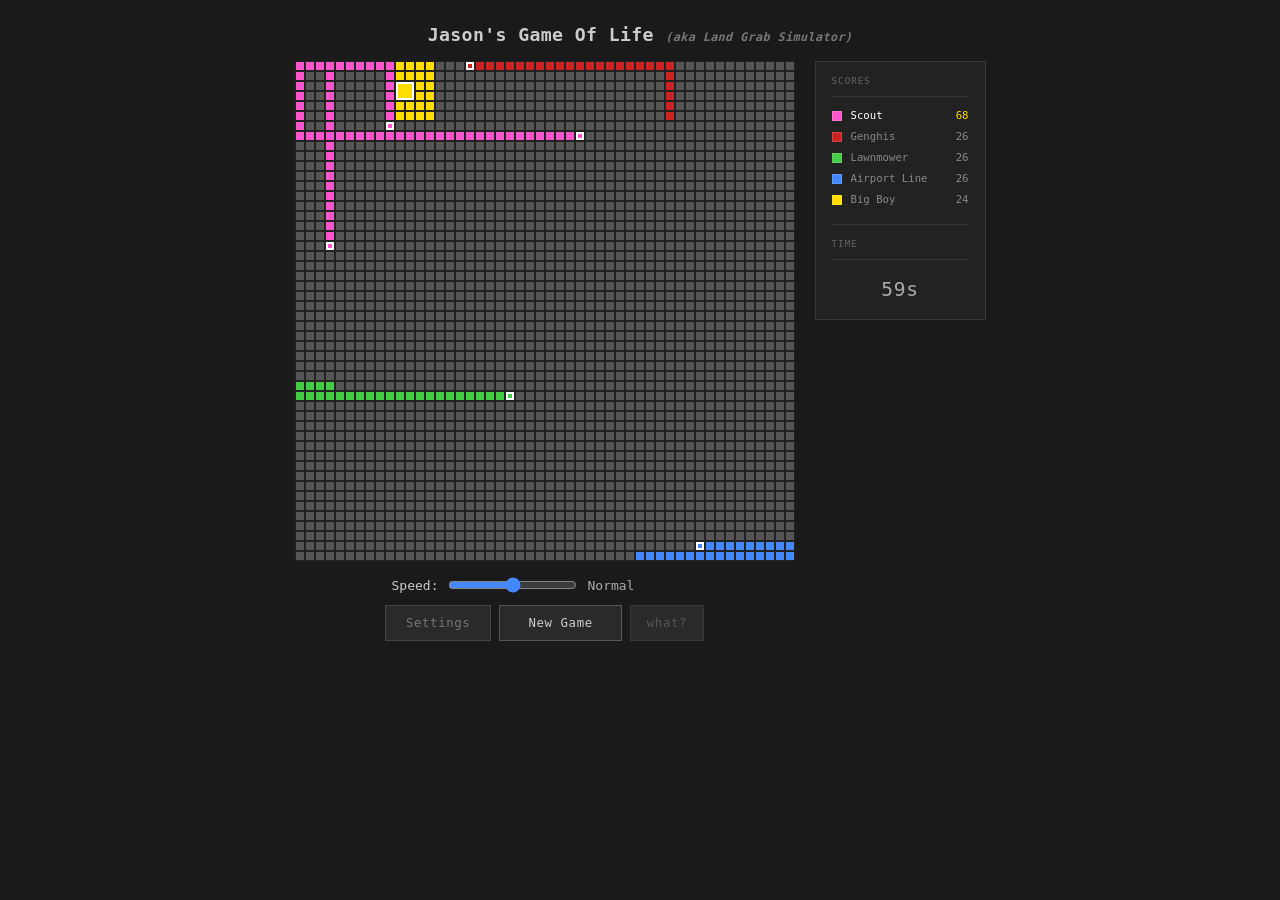
<file: index.html>
<!DOCTYPE html>
<html lang="en">
<head>
	<meta charset="UTF-8">
	<meta name="viewport" content="width=device-width, initial-scale=1">
	<title>Jason's Game Of Life (aka Land Grab Simulator)</title>
	<link rel="stylesheet" href="css/style.css">
</head>
<body>
	<h1>Jason's Game Of Life <span class="subtitle">(aka Land Grab Simulator)</span></h1>
	<div class="main-layout">
		<div class="game-column">
			<div class="game-wrap">
				<canvas id="grid"></canvas>
				<div id="powerup-overlay"></div>
			</div>
			<div class="controls">
				<div class="speed-control">
					<label for="speed">Speed:</label>
					<input type="range" id="speed" min="0" max="4" value="2">
					<span id="speed-display">Normal</span>
				</div>
				<div class="button-row">
					<button id="settings">Settings</button>
					<button id="new-game">New Game</button>
					<button id="what">what?</button>
				</div>
			</div>
		</div>
		<aside class="side-panel">
			<div class="score-panel-title">Scores</div>
			<div id="score-list"></div>
			<div class="clock-panel-title">Time</div>
			<div id="clock-display" class="clock-display">30s</div>
		</aside>
	</div>

	<div id="settings-overlay" class="modal-overlay hidden">
		<div class="modal-panel">
			<div class="modal-title">Settings</div>
			<div class="modal-mode-row">
				<span class="modal-mode-label">Mode</span>
				<div class="mode-radio-group">
					<label class="mode-radio-item">
						<input type="radio" name="game-mode" value="0" checked>
						<span>boring</span>
					</label>
					<label class="mode-radio-item">
						<input type="radio" name="game-mode" value="1">
						<span>tournament</span>
					</label>
					<label class="mode-radio-item">
						<input type="radio" name="game-mode" value="2">
						<span>battle royale</span>
					</label>
				</div>
			</div>
			<div class="modal-columns">
				<div class="modal-section">
					<div class="modal-section-title">Bots</div>
					<div id="bot-list"></div>
				</div>
				<div class="modal-section modal-section-right">
					<div class="modal-section-title">Powerups</div>
					<div class="powerup-count-row">
						<span class="powerup-count-label">Count</span>
						<input type="range" id="powerup-count" min="1" max="10" value="3">
						<span id="powerup-count-display">3</span>
					</div>
					<div id="powerup-list"></div>
				</div>
			</div>
			<div class="modal-row-pair">
				<div class="modal-slider-half">
					<span class="modal-slider-label">Game Length</span>
					<input type="range" id="game-length" min="0" max="4" value="0" step="1">
					<span id="game-length-display">30s</span>
				</div>
				<div class="modal-slider-half modal-slider-half-right modal-slider-half-col">
					<span class="modal-slider-label">Board Size</span>
					<div class="mode-radio-group mode-radio-group-col">
						<label class="mode-radio-item">
							<input type="radio" name="board-size" value="0" checked>
							<span>large</span>
						</label>
						<label class="mode-radio-item">
							<input type="radio" name="board-size" value="1">
							<span>medium</span>
						</label>
						<label class="mode-radio-item">
							<input type="radio" name="board-size" value="2">
							<span>to the death!</span>
						</label>
					</div>
				</div>
			</div>
			<div class="modal-actions">
				<button class="modal-btn" id="modal-cancel">Cancel</button>
				<button class="modal-btn modal-btn-start" id="modal-ok">OK</button>
			</div>
		</div>
	</div>

	<div id="what-overlay" class="modal-overlay hidden">
		<div class="modal-panel modal-panel-narrow">
			<div class="modal-title">what is this?</div>
			<div class="what-body">
				<div id="aboutContent"></div>
			</div>
			<div class="modal-actions">
				<button class="modal-btn modal-btn-start" id="what-ok">ok, i guess?</button>
			</div>
		</div>
	</div>

	<div id="tournament-overlay" class="modal-overlay hidden">
		<div class="modal-panel modal-panel-narrow">
			<div class="modal-title" id="tournament-title"></div>
			<div id="tournament-champion" class="tournament-champion hidden"></div>
			<div id="tournament-round-result" class="tournament-round-result"></div>
			<div id="tournament-standings" class="tournament-standings"></div>
			<div class="modal-actions">
				<button class="modal-btn modal-btn-start" id="tournament-next-btn">next round</button>
			</div>
		</div>
	</div>

	<script src="js/bots/genghis.js"></script>
	<script src="js/bots/big-boy.js"></script>
	<script src="js/bots/hydra.js"></script>
	<script src="js/bots/lawnmower.js"></script>
	<script src="js/bots/airport-line.js"></script>
	<script src="js/bots/chaos.js"></script>
	<script src="js/bots/scout.js"></script>
	<script src="js/bots/bishop.js"></script>
	<script src="js/bots/drunk-jezzball.js"></script>
	<script src="js/game.js"></script>

	<script>		
		fetch('about.html')
			.then(response => response.text())
			.then(data => {
				document.querySelector('#aboutContent').outerHTML = data;
			}
		);

		const ranges = document.querySelectorAll('input[type="range"]');
		ranges.forEach(item => {
			item.addEventListener('click', (event) => {
				event.stopPropagation();
			});
		});
	</script>
</body>
</html>
</file>
<file: css/style.css>
* {
	box-sizing: border-box;
	margin: 0;
	padding: 0;
	font-size: 13px;
}

body {
	background: #1a1a1a;
	color: #cccccc;
	font-family: monospace;
	display: flex;
	flex-direction: column;
	align-items: center;
	padding: 24px 16px;
	gap: 16px;
}

a {
	color: white;
	text-decoration:none;
}

a:hover {
	color:grey;
}

p { margin-bottom:0.5em; }

h1 {
	font-size: 1.4em;
	letter-spacing: 0.02em;
}

input[type=range]::-webkit-slider-thumb {
    width: 30px;
    height: 30px;
    -webkit-appearance: none;
    /* Custom styling here */
}

.subtitle {
	font-size: 0.65em;
	color: #777777;
	font-style: italic;
}

.main-layout {
	display: flex;
	flex-direction: row;
	align-items: flex-start;
	gap: 20px;
}

.game-column {
	display: flex;
	flex-direction: column;
	align-items: center;
	gap: 16px;
}

.game-wrap {
	position: relative;
	display: inline-block;
}

#grid {
	display: block;
	background: #222222;
}

#powerup-overlay {
	position: absolute;
	top: 0;
	left: 0;
	width: 100%;
	height: 100%;
	pointer-events: none;
}

@keyframes rainbow-glow {
	0%   { background: #ff0000; box-shadow: 0 0 6px 2px #ff0000; }
	16%  { background: #ff8800; box-shadow: 0 0 6px 2px #ff8800; }
	33%  { background: #ffff00; box-shadow: 0 0 6px 2px #ffff00; }
	50%  { background: #00ff44; box-shadow: 0 0 6px 2px #00ff44; }
	66%  { background: #0088ff; box-shadow: 0 0 6px 2px #0088ff; }
	83%  { background: #aa00ff; box-shadow: 0 0 6px 2px #aa00ff; }
	100% { background: #ff0000; box-shadow: 0 0 6px 2px #ff0000; }
}

.powerup-block {
	position: absolute;
	width: 8px;
	height: 8px;
	animation: rainbow-glow 1.5s linear infinite;
}

.controls {
	display: flex;
	flex-direction: column;
	align-items: center;
	gap: 12px;
}

.speed-control {
	display: flex;
	align-items: center;
	gap: 10px;
	font-size: 0.9em;
}

#speed {
	cursor: pointer;
	accent-color: #4488ff;
}

#speed-display {
	min-width: 110px;
	color: #aaaaaa;
}

.button-row {
	display: flex;
	flex-direction: row;
	gap: 8px;
	align-items: center;
}

#new-game {
	padding: 10px 28px;
	font-size: 0.95em;
	font-family: monospace;
	cursor: pointer;
	background: #2a2a2a;
	color: #cccccc;
	border: 1px solid #555555;
	letter-spacing: 0.05em;
}

#new-game:hover {
	background: #333333;
	border-color: #4488ff;
	color: #ffffff;
}

#settings {
	padding: 10px 20px;
	font-size: 0.95em;
	font-family: monospace;
	cursor: pointer;
	background: #2a2a2a;
	color: #777777;
	border: 1px solid #444444;
	letter-spacing: 0.05em;
}

#settings:hover {
	background: #333333;
	border-color: #666666;
	color: #cccccc;
}

#what {
	padding: 10px 16px;
	font-size: 0.95em;
	font-family: monospace;
	cursor: pointer;
	background: #2a2a2a;
	color: #555555;
	border: 1px solid #383838;
	letter-spacing: 0.05em;
}

#what:hover {
	background: #333333;
	border-color: #555555;
	color: #888888;
}

.modal-panel-narrow {
	min-width: 0;
	width: 380px;
}

.what-body {
	display: flex;
	flex-direction: column;
	gap: 12px;
	font-size: 0.82em;
	color: #888888;
	line-height: 1.6;
}

/* Powerup panel */

.powerup-panel {
	background: #222222;
	border: 1px solid #383838;
	padding: 12px 20px;
	display: flex;
	align-items: center;
	gap: 24px;
}

.powerup-panel-title {
	font-size: 0.7em;
	text-transform: uppercase;
	letter-spacing: 0.12em;
	color: #666666;
	white-space: nowrap;
	padding-right: 16px;
	border-right: 1px solid #333333;
}

#powerup-list {
	display: flex;
	flex-direction: column;
	gap: 6px;
}

.powerup-item {
	display: flex;
	align-items: center;
	gap: 8px;
	cursor: pointer;
	user-select: none;
}

.powerup-swatch {
	width: 10px;
	height: 10px;
	flex-shrink: 0;
}

.powerup-name {
	font-size: 0.82em;
	color: #bbbbbb;
}

.powerup-item input[type="checkbox"] {
	cursor: pointer;
	width: 13px;
	height: 13px;
	flex-shrink: 0;
}

/* Bot panel */

.side-panel {
	background: #222222;
	border: 1px solid #383838;
	padding: 14px 16px;
	display: flex;
	flex-direction: column;
	gap: 4px;
	min-width: 160px;
	position: sticky;
	top: 24px;
}

.bot-panel-title {
	font-size: 0.7em;
	text-transform: uppercase;
	letter-spacing: 0.12em;
	color: #666666;
	padding-bottom: 10px;
	margin-bottom: 4px;
	border-bottom: 1px solid #333333;
}

.bot-item {
	display: flex;
	align-items: center;
	gap: 9px;
	padding: 5px 0;
	cursor: pointer;
	user-select: none;
}

.bot-item:hover .bot-name {
	color: #ffffff;
}

.bot-swatch {
	width: 10px;
	height: 10px;
	flex-shrink: 0;
	border: 1px solid rgba(255, 255, 255, 0.15);
}

.bot-name {
	flex: 1;
	font-size: 0.82em;
	color: #bbbbbb;
	transition: color 0.1s;
}

.bot-item input[type="checkbox"] {
	cursor: pointer;
	width: 13px;
	height: 13px;
	accent-color: #4488ff;
	flex-shrink: 0;
	order: 4;
}

.speed-indicator {
	order: 3;
	color: #44cc44;
	font-size: 0.85em;
	min-width: 12px;
}

.bot-item input[type="checkbox"]:not(:checked) ~ .bot-swatch {
	opacity: 0.3;
}

.bot-item input[type="checkbox"]:not(:checked) ~ .bot-name {
	color: #444444;
}

.score-panel-title {
	font-size: 0.7em;
	text-transform: uppercase;
	letter-spacing: 0.12em;
	color: #666666;
	padding-bottom: 10px;
	margin-bottom: 4px;
	border-bottom: 1px solid #333333;
}

.score-item {
	display: flex;
	align-items: center;
	gap: 9px;
	padding: 4px 0;
}

.score-name {
	flex: 1;
	font-size: 0.82em;
	color: #888888;
}

.score-value {
	font-size: 0.82em;
	color: #888888;
	font-variant-numeric: tabular-nums;
	min-width: 32px;
	text-align: right;
}

.score-leader .score-name {
	color: #ffffff;
}

.score-leader .score-value {
	color: #ffdd00;
}

.clock-panel-title {
	font-size: 0.7em;
	text-transform: uppercase;
	letter-spacing: 0.12em;
	color: #666666;
	padding-top: 14px;
	margin-top: 10px;
	padding-bottom: 10px;
	margin-bottom: 4px;
	border-top: 1px solid #333333;
	border-bottom: 1px solid #333333;
}

@keyframes clock-flash {
	0%, 100% { opacity: 1; }
	50% { opacity: 0.25; }
}

.clock-display {
	font-size: 1.5em;
	color: #aaaaaa;
	text-align: center;
	padding: 10px 0 4px;
	font-variant-numeric: tabular-nums;
	letter-spacing: 0.04em;
}

.clock-display.clock-urgent {
	color: #ff3333;
	animation: clock-flash 0.5s ease-in-out infinite;
}

.clock-display.clock-done {
	color: #ff3333;
	font-size: 1em;
	letter-spacing: 0.08em;
}

/* Modal */

.modal-overlay {
	position: fixed;
	inset: 0;
	background: rgba(0, 0, 0, 0.75);
	display: flex;
	align-items: flex-start;
	justify-content: center;
	overflow-y: auto;
	-webkit-overflow-scrolling: touch;
	padding: 40px 0;
	z-index: 100;
}

.modal-overlay.hidden {
	display: none;
}

.modal-panel {
	background: #222222;
	border: 1px solid #444444;
	padding: 24px;
	min-width: 520px;
	display: flex;
	flex-direction: column;
	gap: 20px;
}

.modal-columns {
	display: flex;
	gap: 0;
}

.modal-section {
	flex: 1;
	display: flex;
	flex-direction: column;
	gap: 4px;
}

.modal-section-right {
	padding-left: 24px;
	border-left: 1px solid #333333;
}

.modal-title {
	font-size: 0.85em;
	text-transform: uppercase;
	letter-spacing: 0.14em;
	color: #cccccc;
	padding-bottom: 12px;
	border-bottom: 1px solid #383838;
}

.modal-section-title {
	font-size: 0.7em;
	text-transform: uppercase;
	letter-spacing: 0.12em;
	color: #555555;
	padding-bottom: 8px;
	margin-bottom: 4px;
	border-bottom: 1px solid #2a2a2a;
}

.modal-actions {
	display: flex;
	gap: 10px;
	justify-content: flex-end;
	padding-top: 12px;
	border-top: 1px solid #333333;
}

.modal-mode-row {
	display: flex;
	align-items: center;
	gap: 12px;
	padding: 2px 0 14px;
	border-bottom: 1px solid #333333;
}

.modal-mode-label {
	font-size: 0.72em;
	text-transform: uppercase;
	letter-spacing: 0.1em;
	color: #666666;
	white-space: nowrap;
}

.mode-radio-group {
	display: flex;
	gap: 20px;
	flex: 1;
}

.mode-radio-group-col {
	flex-direction: column;
	gap: 6px;
}

.modal-slider-half-col {
	flex-direction: column;
	align-items: flex-start;
	gap: 8px;
}

.mode-radio-item {
	display: flex;
	align-items: center;
	gap: 6px;
	cursor: pointer;
	font-size: 0.82em;
	color: #666666;
	user-select: none;
}

.mode-radio-item input[type="radio"] {
	cursor: pointer;
	accent-color: #4488ff;
}

.mode-radio-item input[type="radio"]:checked + span {
	color: #ffffff;
}

.modal-row-pair {
	display: flex;
	gap: 0;
	padding: 14px 0 2px;
	border-top: 1px solid #333333;
}

.modal-slider-half {
	flex: 1;
	display: flex;
	align-items: center;
	gap: 12px;
}

.modal-slider-half-right {
	padding-left: 20px;
	border-left: 1px solid #333333;
}

.modal-slider-label {
	font-size: 0.72em;
	text-transform: uppercase;
	letter-spacing: 0.1em;
	color: #666666;
	white-space: nowrap;
}

#game-length {
	flex: 1;
	cursor: pointer;
	accent-color: #4488ff;
}

#game-length-display {
	font-size: 0.82em;
	color: #aaaaaa;
	min-width: 28px;
	text-align: right;
}


.modal-btn {
	padding: 7px 22px;
	font-size: 0.9em;
	font-family: monospace;
	cursor: pointer;
	background: #2a2a2a;
	color: #aaaaaa;
	border: 1px solid #555555;
	letter-spacing: 0.05em;
}

.modal-btn:hover {
	background: #333333;
	color: #ffffff;
	border-color: #777777;
}

.modal-btn-start {
	border-color: #4488ff;
	color: #4488ff;
}

.modal-btn-start:hover {
	background: #4488ff;
	color: #000000;
	border-color: #4488ff;
}

.powerup-count-row {
	display: flex;
	align-items: center;
	gap: 10px;
	margin-bottom: 10px;
	padding-bottom: 10px;
	border-bottom: 1px solid #2a2a2a;
}

.powerup-count-label {
	font-size: 0.72em;
	text-transform: uppercase;
	letter-spacing: 0.1em;
	color: #666666;
	white-space: nowrap;
}

#powerup-count {
	flex: 1;
	cursor: pointer;
	accent-color: #4488ff;
}

#powerup-count-display {
	font-size: 0.82em;
	color: #aaaaaa;
	min-width: 16px;
	text-align: right;
}

.pu-icon {
	display: inline-flex;
	align-items: center;
	justify-content: center;
	flex-shrink: 0;
	font-size: 0.8em;
}

.pu-speed {
	color: #44cc44;
	font-size: 0.9em;
}


.pu-death {
	color: #ff3333;
	font-size: 0.9em;
}

.pu-fire {
	font-size: 0.85em;
}

.pu-territory-grab {
	font-size: 0.85em;
}

.pu-freeze {
	font-size: 0.85em;
}

.pu-teleport {
	font-size: 0.85em;
}

.health-bar {
	display: inline-flex;
	gap: 2px;
	align-items: center;
	margin-left: 4px;
}

.health-box {
	width: 5px;
	height: 5px;
	flex-shrink: 0;
}

.hb-green  { background: #44cc44; }
.hb-yellow { background: #ffdd00; }
.hb-red    { background: #ff3333; }

@keyframes hb-blink {
	0%, 100% { opacity: 1; }
	50%       { opacity: 0; }
}

.hb-blink { animation: hb-blink 0.5s ease-in-out infinite; }

.tournament-champion {
	text-align: center;
	padding: 12px 0;
	border-bottom: 1px solid #383838;
}

.tournament-champion-label {
	font-size: 0.7em;
	text-transform: uppercase;
	letter-spacing: 0.15em;
	color: #555555;
	margin-bottom: 8px;
}

.tournament-champion-name {
	font-size: 1.2em;
	color: #ffdd00;
	letter-spacing: 0.08em;
}

.tournament-round-result {
	display: flex;
	flex-direction: column;
	gap: 6px;
	padding: 12px 0;
	border-bottom: 1px solid #333333;
}

.tournament-round-result-label {
	font-size: 0.7em;
	text-transform: uppercase;
	letter-spacing: 0.12em;
	color: #555555;
	margin-bottom: 2px;
}

.tournament-winner-row {
	display: flex;
	align-items: center;
	gap: 8px;
	font-size: 0.82em;
}

.tournament-standings {
	display: flex;
	flex-direction: column;
	gap: 2px;
	padding: 12px 0 4px;
}

.tournament-standings-header {
	display: flex;
	align-items: center;
	gap: 9px;
	padding-bottom: 8px;
	margin-bottom: 2px;
	border-bottom: 1px solid #2a2a2a;
	font-size: 0.7em;
	text-transform: uppercase;
	letter-spacing: 0.1em;
	color: #555555;
}

.tournament-standings-row {
	display: flex;
	align-items: center;
	gap: 9px;
	padding: 5px 0;
	font-size: 0.82em;
}

.t-col-swatch {
	width: 10px;
	height: 10px;
	flex-shrink: 0;
	border: 1px solid rgba(255,255,255,0.15);
}

.t-col-name {
	flex: 1;
	color: #888888;
}

.t-col-wins {
	min-width: 48px;
	text-align: center;
	color: #ffdd00;
	letter-spacing: 0.05em;
}

.t-col-score {
	min-width: 40px;
	text-align: right;
	color: #666666;
	font-variant-numeric: tabular-nums;
}

.tournament-standings-row.t-leader .t-col-name {
	color: #ffffff;
}

.tournament-standings-row.t-leader .t-col-wins {
	color: #ffdd00;
}

@media (max-width: 1250px) {
	.main-layout {
		flex-direction: column;
		align-items: center;
	}

	.side-panel {
		position: static;
		width: 100%;
		max-width: 740px;
	}

	#score-list {
		display: flex;
		flex-wrap: wrap;
		gap: 4px;
	}

	.score-item {
		min-width: 150px;
		flex: 1;
		background: #1e1e1e;
		padding: 4px 8px;
	}

	.clock-panel-title {
		border-top: none;
		margin-top: 8px;
	}

	.modal-panel-narrow {
		width: 90%;
	}
}

@media (max-width: 600px) {
	.modal-panel {
		min-width: unset;
		width: 92vw;
		padding: 18px 14px;
		gap: 14px;
	}

	.modal-columns {
		flex-direction: column;
		gap: 14px;
	}

	.modal-section-right {
		padding-left: 0;
		border-left: none;
		border-top: 1px solid #333333;
		padding-top: 14px;
	}

	.modal-title {
		font-size: 1em;
	}

	.modal-section-title {
		font-size: 0.85em;
	}

	.modal-mode-label {
		font-size: 0.88em;
	}

	.mode-radio-item {
		font-size: 1em;
		gap: 10px;
		padding: 4px 0;
	}

	.mode-radio-item input[type="radio"] {
		width: 18px;
		height: 18px;
	}

	.modal-row-pair {
		flex-direction: column;
		gap: 14px;
	}

	.modal-slider-half-right {
		padding-left: 0;
		border-left: none;
		border-top: 1px solid #333333;
		padding-top: 14px;
	}

	.modal-slider-label {
		font-size: 0.88em;
	}

	#game-length-display,
	#powerup-count-display {
		font-size: 1em;
	}

	.modal-btn {
		font-size: 1em;
		padding: 10px 24px;
	}

	.modal-mode-row {
		flex-wrap: wrap;
		gap: 10px;
	}

	.mode-radio-group {
		flex-wrap: wrap;
		gap: 12px;
	}

	.powerup-count-label {
		font-size: 0.88em;
	}

	.side-panel {
		width: 100vw;
		max-width: 100vw;
		box-sizing: border-box;
	}

	#score-list {
		display: block;
		columns: 2;
		column-gap: 8px;
	}

	.score-item {
		min-width: 0;
		break-inside: avoid;
		margin-bottom: 4px;
	}
}
</file>
